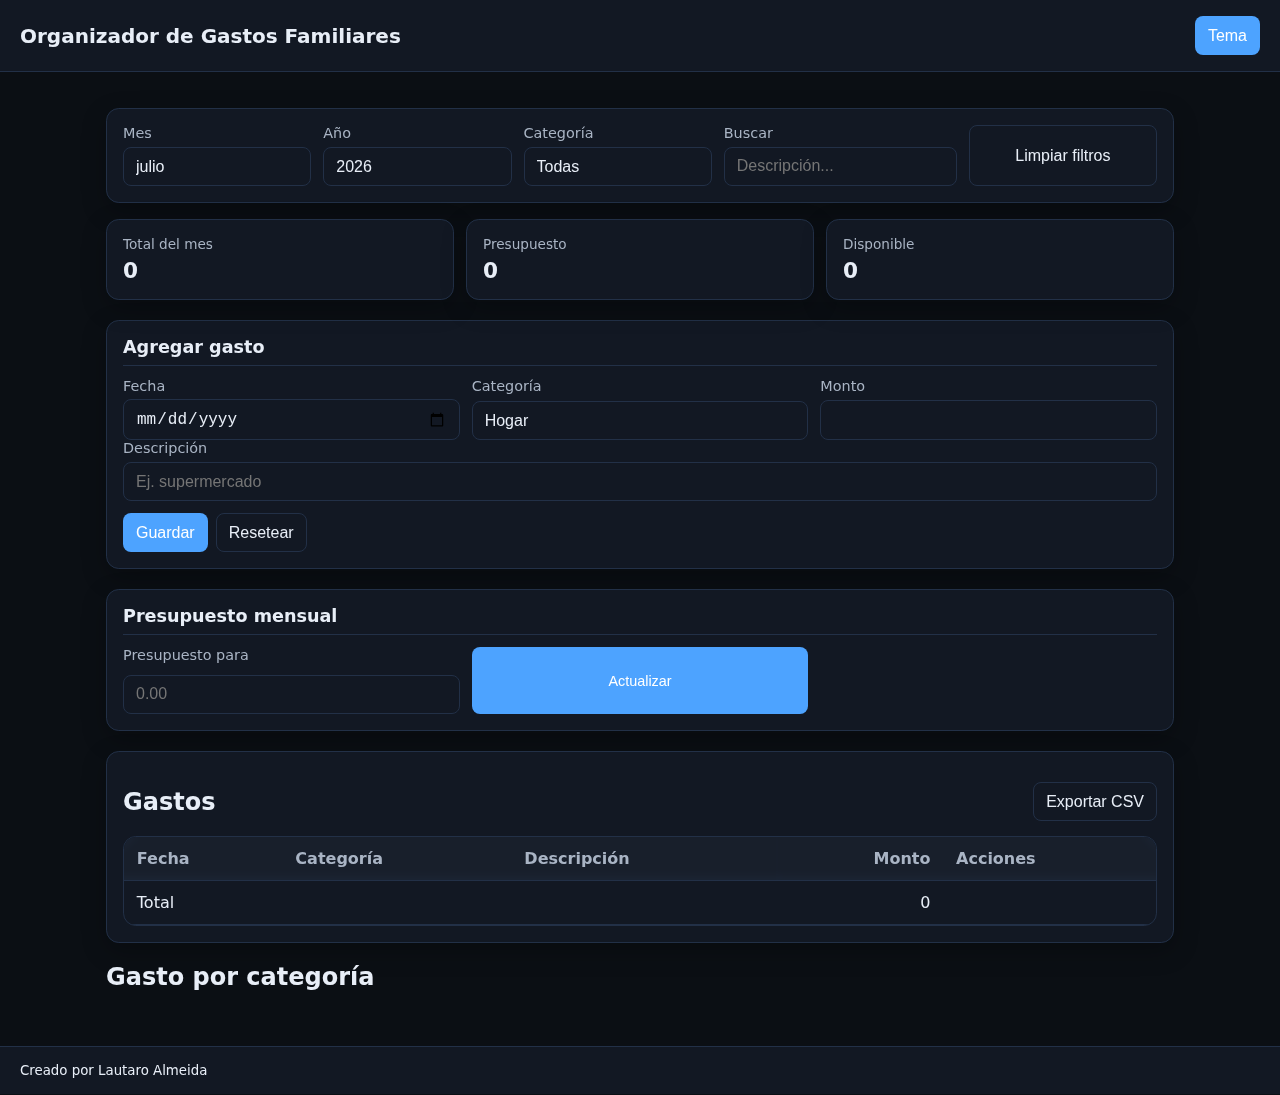
<file: index.html>
<!doctype html>
<html lang="es">
  <head>
    <meta charset="utf-8" />
    <meta name="viewport" content="width=device-width, initial-scale=1" />
    <title>Organizador de Gastos Familiares</title>
    <link rel="stylesheet" href="css/styles.css" />
  </head>
  <body>
    <header class="app-header">
      <h1>Organizador de Gastos Familiares</h1>
      <button id="toggle-theme" aria-label="Cambiar tema">Tema</button>
    </header>

    <main class="container">
      <section id="controls" class="section">
        <div class="card card-pad">
          <div class="filters">
          <label>
            Mes
            <select id="filter-month"></select>
          </label>
          <label>
            Año
            <select id="filter-year"></select>
          </label>
          <label>
            Categoría
            <select id="filter-category">
              <option value="">Todas</option>
            </select>
          </label>
          <label>
            Buscar
            <input id="filter-query" type="search" placeholder="Descripción..." />
          </label>
          <button id="clear-filters" class="secondary">Limpiar filtros</button>
          </div>
        </div>

        <div class="summary">
          <div class="card">
            <div class="label">Total del mes</div>
            <div class="value" id="summary-total">0</div>
          </div>
          <div class="card">
            <div class="label">Presupuesto</div>
            <div class="value" id="summary-budget">0</div>
          </div>
          <div class="card">
            <div class="label">Disponible</div>
            <div class="value" id="summary-remaining">0</div>
          </div>
        </div>
      </section>

      <section id="new-expense" class="section">
        <div class="card">
          <div class="card-header"><h2>Agregar gasto</h2></div>
          <form id="expense-form" autocomplete="off">
            <div class="form-row">
              <label>
                Fecha
                <input type="date" id="expense-date" required />
              </label>
              <label>
                Categoría
                <select id="expense-category" required></select>
              </label>
              <label>
                Monto
                <input type="number" id="expense-amount" step="0.01" min="0" required />
              </label>
            </div>
            <label>
              Descripción
              <input type="text" id="expense-desc" maxlength="80" placeholder="Ej. supermercado" required />
            </label>
            <div class="form-actions">
              <button type="submit">Guardar</button>
              <button type="button" id="reset-form" class="secondary">Resetear</button>
            </div>
          </form>
        </div>
      </section>

      <section id="budget" class="section">
        <div class="card">
          <div class="card-header"><h2>Presupuesto mensual</h2></div>
          <form id="budget-form">
            <div class="form-row">
              <label>
                Presupuesto para <span id="budget-period"></span>
                <input type="number" id="budget-value" step="0.01" min="0" placeholder="0.00" />
              </label>
              <button type="submit" class="btn-sm">Actualizar</button>
            </div>
          </form>
        </div>
      </section>

      <section id="list" class="section">
        <div class="card">
          <div class="list-header">
            <h2>Gastos</h2>
            <div class="list-actions">
              <button id="export-csv" class="secondary">Exportar CSV</button>
            </div>
          </div>
          <div class="table-wrap">
            <table id="expense-table">
              <thead>
                <tr>
                  <th data-sort="date">Fecha</th>
                  <th data-sort="category">Categoría</th>
                  <th data-sort="desc">Descripción</th>
                  <th data-sort="amount" class="amount">Monto</th>
                  <th>Acciones</th>
                </tr>
              </thead>
              <tbody></tbody>
              <tfoot>
                <tr>
                  <td colspan="3">Total</td>
                  <td class="amount" id="table-total">0</td>
                  <td></td>
                </tr>
              </tfoot>
            </table>
          </div>
        </div>
      </section>

      <section id="by-category" class="section">
        <h2>Gasto por categoría</h2>
        <div id="category-summary" class="category-grid"></div>
      </section>
    </main>

    <footer class="app-footer">
      <small>Creado por Lautaro Almeida</small>
    </footer>

    <script src="js/app.js"></script>
  </body>
</html>
</file>
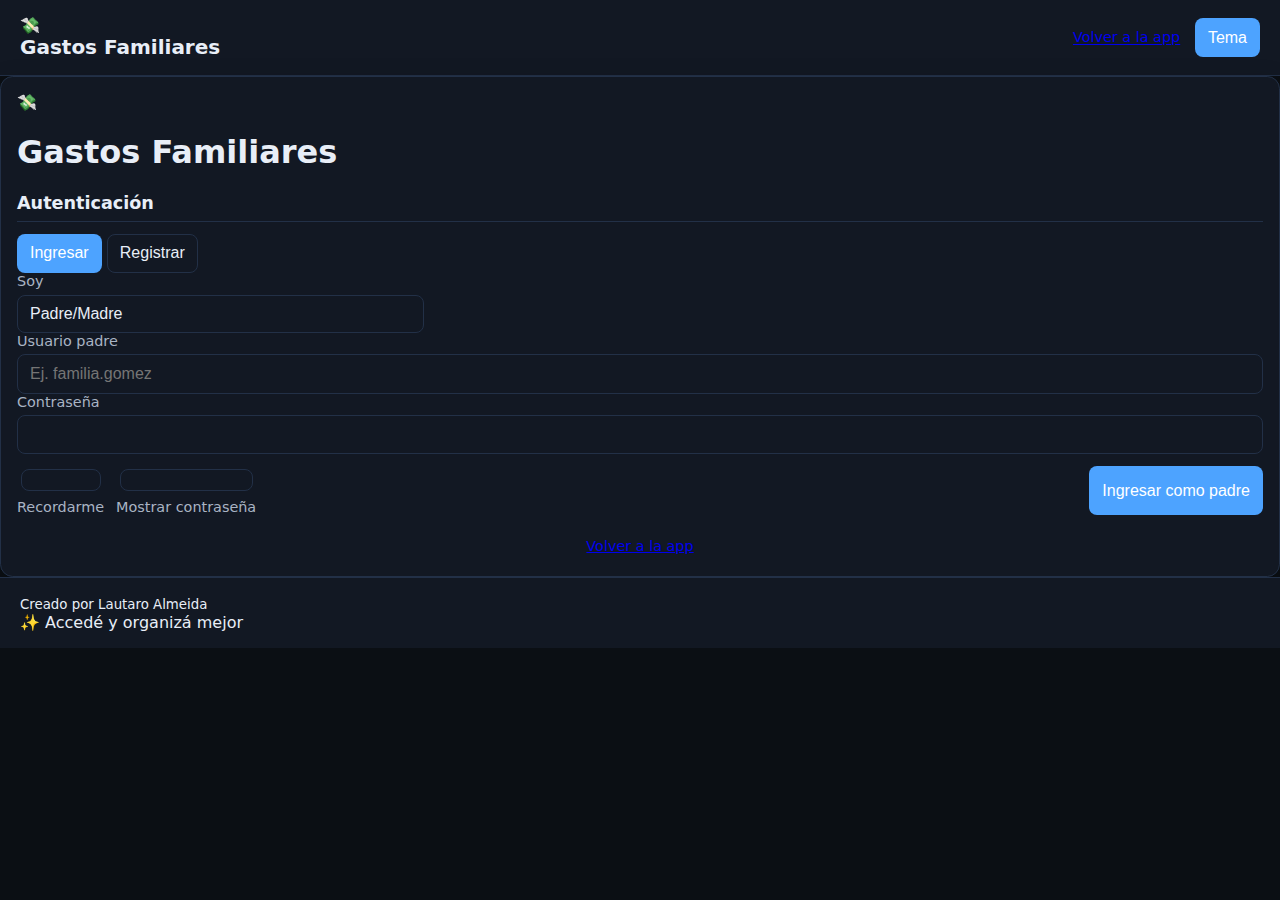
<file: auth.html>
<!doctype html>
<html lang="es">
  <head>
    <meta charset="utf-8" />
    <meta name="viewport" content="width=device-width, initial-scale=1" />
    <title>Login | Gastos Familiares</title>
    <link rel="stylesheet" href="css/styles.css" />
  </head>
  <body>
    <header class="app-header">
      <div class="brand">
        <span class="logo" aria-hidden="true">💸</span>
        <h1>Gastos Familiares</h1>
      </div>
      <div class="auth-head">
        <a href="index.html" class="secondary btn-sm">Volver a la app</a>
        <button id="toggle-theme" aria-label="Cambiar tema">Tema</button>
      </div>
    </header>

    <main class="auth-page">
      <div class="auth-card card">
        <div class="brand-hero" style="justify-content:center;">
          <span class="logo" aria-hidden="true">💸</span>
          <h1>Gastos Familiares</h1>
        </div>
        <div class="card-header" style="margin-top:.5rem;"><h2>Autenticación</h2></div>
        <div class="auth-tabs" style="justify-content:center;">
          <button class="tab-btn" data-tab="login" id="tab-login">Ingresar</button>
          <button class="tab-btn secondary" data-tab="register" id="tab-register">Registrar</button>
        </div>

        <div class="tab-content" id="tab-content-login">
          <div class="form-row">
            <label>
              Soy
              <select id="login-role">
                <option value="parent">Padre/Madre</option>
                <option value="child">Hijo/Hija</option>
              </select>
            </label>
          </div>
          <form id="login-form-parent" autocomplete="off">
            <label>
              Usuario padre
              <input type="text" id="login-parent-user" required placeholder="Ej. familia.gomez" />
            </label>
            <label>
              Contraseña
              <input type="password" id="login-parent-pass" required />
            </label>
            <div class="form-actions" style="justify-content:space-between;">
              <div style="display:flex; gap:.75rem; align-items:center;">
                <label><input type="checkbox" id="remember-parent" /> Recordarme</label>
                <label><input type="checkbox" id="show-parent-pass" /> Mostrar contraseña</label>
              </div>
              <button type="submit">Ingresar como padre</button>
            </div>
          </form>

          <form id="login-form-child" autocomplete="off" hidden>
            <label>
              Usuario del hijo
              <input type="text" id="login-child-name" required placeholder="Ej. juan.perez" />
            </label>
            <label>
              Contraseña del hijo
              <input type="password" id="login-child-pass" required />
            </label>
            <div class="form-actions" style="justify-content:space-between;">
              <div style="display:flex; gap:.75rem; align-items:center;">
                <label><input type="checkbox" id="remember-child" /> Recordarme</label>
                <label><input type="checkbox" id="show-child-pass" /> Mostrar contraseña</label>
              </div>
              <button type="submit">Ingresar como hijo</button>
            </div>
          </form>
        </div>

        <div class="tab-content" id="tab-content-register" hidden>
          <form id="register-form" autocomplete="off">
            <h3>Cuenta de padres</h3>
            <div class="form-row">
              <label>
                Usuario padre
                <input type="text" id="reg-parent-user" required placeholder="Ej. familia.gomez" />
              </label>
              <label>
                Contraseña
                <input type="password" id="reg-parent-pass" required />
              </label>
            </div>
            <h3>Hijos</h3>
            <div id="children-list" class="children-list"></div>
            <button type="button" id="add-child" class="secondary btn-sm">Agregar hijo</button>
            <div class="form-actions" style="margin-top:1rem;">
              <button type="submit">Crear familia</button>
            </div>
          </form>
        </div>
        <div class="form-actions" style="justify-content:center; margin-top:1rem;">
          <a href="index.html" class="secondary btn-sm">Volver a la app</a>
        </div>
      </div>
    </main>

    <footer class="app-footer">
      <div class="footer-inner">
        <small class="credit">Creado por Lautaro Almeida</small>
        <div class="fun-note" aria-hidden="true">✨ Accedé y organizá mejor</div>
      </div>
    </footer>

    <script src="js/app.js"></script>
    <script>
      // extras: mostrar/ocultar contraseña
      document.addEventListener('DOMContentLoaded', () => {
        const sp = document.getElementById('show-parent-pass');
        const cp = document.getElementById('show-child-pass');
        const parentPass = document.getElementById('login-parent-pass');
        const childPass = document.getElementById('login-child-pass');
        if (sp) sp.addEventListener('change', () => { parentPass.type = sp.checked ? 'text' : 'password'; });
        if (cp) cp.addEventListener('change', () => { childPass.type = cp.checked ? 'text' : 'password'; });
      });
    </script>
  </body>
  </html>
</file>
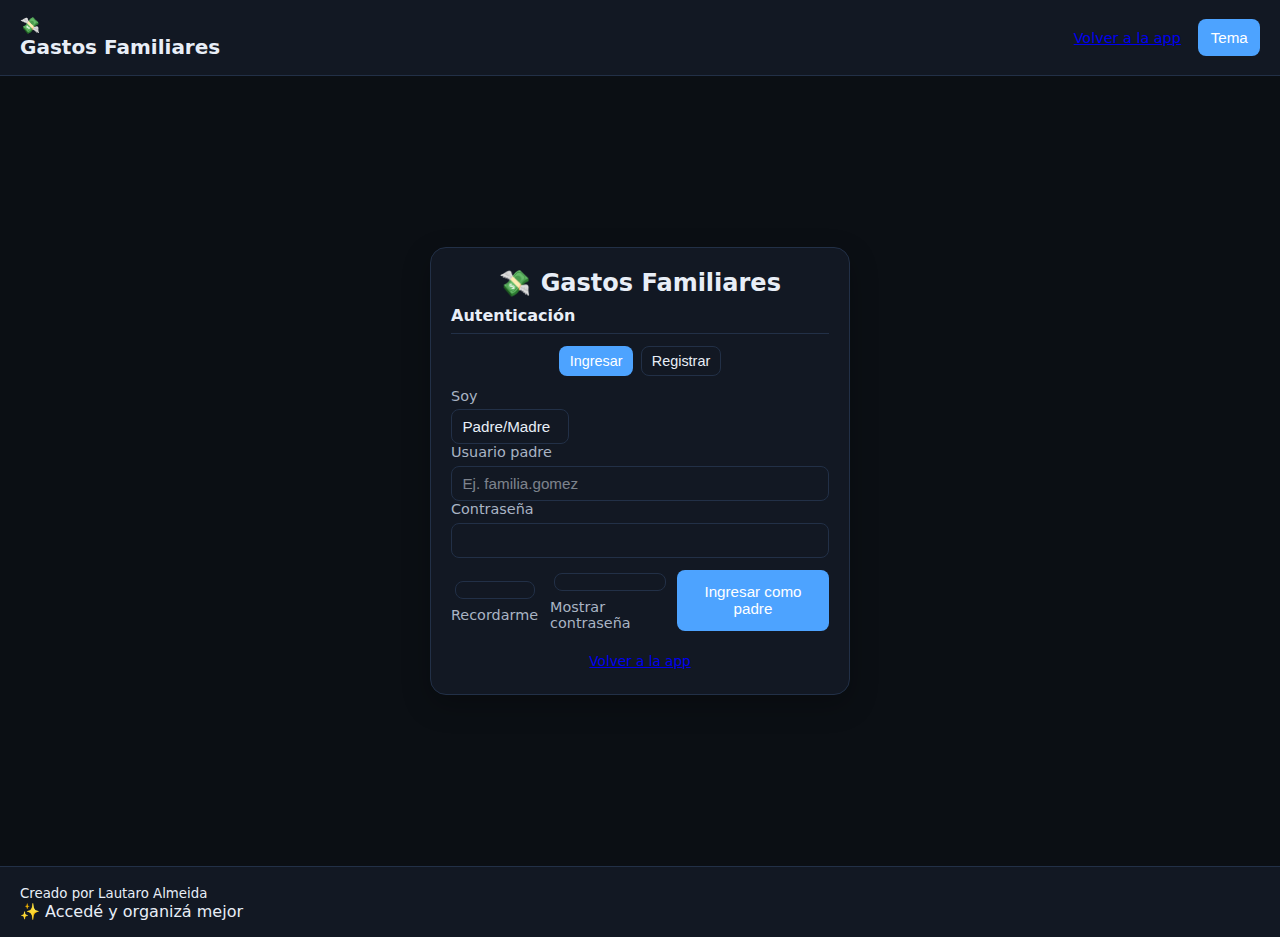
<file: Views/Pages/auth.html>
<!doctype html>
<html lang="es">
  <head>
    <meta charset="utf-8" />
    <meta name="viewport" content="width=device-width, initial-scale=1" />
    <title>Login | Gastos Familiares</title>
    <link rel="stylesheet" href="../css/styles.css" />
  </head>
  <body>
    <header class="app-header">
      <div class="brand">
        <span class="logo" aria-hidden="true">💸</span>
        <h1>Gastos Familiares</h1>
      </div>
      <div class="auth-head">
        <a href="../../index.html" class="secondary btn-sm">Volver a la app</a>
        <button id="toggle-theme" aria-label="Cambiar tema">Tema</button>
      </div>
    </header>

    <main class="auth-page">
      <div class="auth-card card">
        <div class="brand-hero" style="justify-content:center;">
          <span class="logo" aria-hidden="true">💸</span>
          <h1>Gastos Familiares</h1>
        </div>
        <div class="card-header" style="margin-top:.5rem;"><h2>Autenticación</h2></div>
        <div class="auth-tabs" style="justify-content:center;">
          <button class="tab-btn" data-tab="login" id="tab-login">Ingresar</button>
          <button class="tab-btn secondary" data-tab="register" id="tab-register">Registrar</button>
        </div>

        <div class="tab-content" id="tab-content-login">
          <div class="form-row">
            <label>
              Soy
              <select id="login-role">
                <option value="parent">Padre/Madre</option>
                <option value="child">Hijo/Hija</option>
              </select>
            </label>
          </div>
          <form id="login-form-parent" autocomplete="off">
            <label>
              Usuario padre
              <input type="text" id="login-parent-user" required placeholder="Ej. familia.gomez" />
            </label>
            <label>
              Contraseña
              <input type="password" id="login-parent-pass" required />
            </label>
            <div class="form-actions" style="justify-content:space-between;">
              <div style="display:flex; gap:.75rem; align-items:center;">
                <label><input type="checkbox" id="remember-parent" /> Recordarme</label>
                <label><input type="checkbox" id="show-parent-pass" /> Mostrar contraseña</label>
              </div>
              <button type="submit">Ingresar como padre</button>
            </div>
          </form>

          <form id="login-form-child" autocomplete="off" hidden>
            <label>
              Usuario del hijo
              <input type="text" id="login-child-name" required placeholder="Ej. juan.perez" />
            </label>
            <label>
              Contraseña del hijo
              <input type="password" id="login-child-pass" required />
            </label>
            <div class="form-actions" style="justify-content:space-between;">
              <div style="display:flex; gap:.75rem; align-items:center;">
                <label><input type="checkbox" id="remember-child" /> Recordarme</label>
                <label><input type="checkbox" id="show-child-pass" /> Mostrar contraseña</label>
              </div>
              <button type="submit">Ingresar como hijo</button>
            </div>
          </form>
        </div>

        <div class="tab-content" id="tab-content-register" hidden>
          <form id="register-form" autocomplete="off">
            <h3>Cuenta de padres</h3>
            <div class="form-row">
              <label>
                Usuario padre
                <input type="text" id="reg-parent-user" required placeholder="Ej. familia.gomez" />
              </label>
              <label>
                Contraseña
                <input type="password" id="reg-parent-pass" required />
              </label>
            </div>
            <h3>Hijos</h3>
            <div id="children-list" class="children-list"></div>
            <button type="button" id="add-child" class="secondary btn-sm">Agregar hijo</button>
            <div class="form-actions" style="margin-top:1rem;">
              <button type="submit">Crear familia</button>
            </div>
          </form>
        </div>
        <div class="form-actions" style="justify-content:center; margin-top:1rem;">
          <a href="../../index.html" class="secondary btn-sm">Volver a la app</a>
        </div>
      </div>
    </main>

    <footer class="app-footer">
      <div class="footer-inner">
        <small class="credit">Creado por Lautaro Almeida</small>
        <div class="fun-note" aria-hidden="true">✨ Accedé y organizá mejor</div>
      </div>
    </footer>

    <script src="../js/app.js"></script>
    <script>
      // extras: mostrar/ocultar contraseña
      document.addEventListener('DOMContentLoaded', () => {
        const sp = document.getElementById('show-parent-pass');
        const cp = document.getElementById('show-child-pass');
        const parentPass = document.getElementById('login-parent-pass');
        const childPass = document.getElementById('login-child-pass');
        if (sp) sp.addEventListener('change', () => { parentPass.type = sp.checked ? 'text' : 'password'; });
        if (cp) cp.addEventListener('change', () => { childPass.type = cp.checked ? 'text' : 'password'; });
      });
    </script>
  </body>
  </html>
</file>
<file: css/styles.css>
:root {
  --bg: #0b0f14;
  --bg-elev: #121823;
  --text: #e8eef7;
  --muted: #a9b4c4;
  --primary: #4da3ff;
  --primary-700: #2b78d4;
  --danger: #ff6b6b;
  --ok: #2ecc71;
  --border: #223047;
  --surface-veil: rgba(255,255,255,0.03);
}

[data-theme="light"] {
  --bg: #f7f9fc;
  --bg-elev: #ffffff;
  --text: #111827;
  --muted: #4b5563;
  --primary: #1d4ed8;
  --primary-700: #1e40af;
  --danger: #dc2626;
  --ok: #16a34a;
  --border: #e5e7eb;
}

* { box-sizing: border-box; }
html, body { height: 100%; }
body {
  margin: 0;
  font-family: system-ui, -apple-system, Segoe UI, Roboto, Ubuntu, Cantarell, Noto Sans, Arial, "Apple Color Emoji", "Segoe UI Emoji";
  background: var(--bg);
  color: var(--text);
}

.app-header, .app-footer {
  display: flex;
  align-items: center;
  justify-content: space-between;
  gap: 1rem;
  padding: 1rem 1.25rem;
  background: var(--bg-elev);
  border-bottom: 1px solid var(--border);
}
.app-footer { border-top: 1px solid var(--border); border-bottom: none; }
.app-header h1 { margin: 0; font-size: 1.25rem; font-weight: 600; }

.container { max-width: 1100px; margin: 0 auto; padding: 1rem; }
.section { margin: 1.25rem 0; }

.filters { display: grid; grid-template-columns: repeat(5, 1fr); gap: .75rem; }
.filters label { display: grid; gap: .35rem; font-size: .9rem; color: var(--muted); }

.summary { display: grid; grid-template-columns: repeat(3, 1fr); gap: .75rem; margin-top: 1rem; }
.card { background: var(--bg-elev); border: 1px solid var(--border); border-radius: .8rem; padding: 1rem; box-shadow: 0 8px 24px rgba(0,0,0,.25); }
.card-pad { padding: 1rem; }
.card-header { display: flex; align-items: center; justify-content: space-between; padding-bottom: .5rem; margin-bottom: .75rem; border-bottom: 1px solid var(--border); }
.card-header h2 { margin: 0; font-size: 1.1rem; }
.card .label { color: var(--muted); font-size: .85rem; }
.card .value { font-size: 1.35rem; font-weight: 700; margin-top: .35rem; }

.form-row { display: grid; grid-template-columns: repeat(3, 1fr); gap: .75rem; }
label { display: grid; gap: .35rem; font-size: .9rem; color: var(--muted); }
input, select, button {
  appearance: none;
  border: 1px solid var(--border);
  background: var(--bg-elev);
  color: var(--text);
  border-radius: .5rem;
  padding: .6rem .75rem;
  font-size: 1rem;
}
button { cursor: pointer; border-color: transparent; background: var(--primary); color: #fff; transition: background .2s ease, transform .06s ease; }
button:hover { background: var(--primary-700); }
button:active { transform: scale(0.99); }
button.secondary { background: transparent; border: 1px solid var(--border); color: var(--text); }
button.secondary:hover { border-color: var(--primary); }
.btn-sm { padding: .4rem .6rem; font-size: .9rem; }
.form-actions { display: flex; gap: .5rem; margin-top: .75rem; }

.table-wrap { border: 1px solid var(--border); border-radius: .8rem; overflow: auto; max-height: 420px; background: var(--bg-elev); }
table { width: 100%; border-collapse: collapse; }
thead th { position: sticky; top: 0; z-index: 1; text-align: left; font-weight: 600; color: var(--muted); background: var(--surface-veil); backdrop-filter: saturate(120%) blur(4px); }
th, td { padding: .75rem .8rem; border-bottom: 1px solid var(--border); }
tbody tr:nth-child(odd) { background: rgba(255,255,255,0.015); }
tbody tr:hover { background: rgba(255,255,255,0.03); }
.amount { text-align: right; }

.list-header { display: flex; align-items: center; justify-content: space-between; }
.list-actions { display: flex; gap: .5rem; }

.category-grid { display: grid; grid-template-columns: repeat(3, 1fr); gap: .75rem; }
.category-tile { background: var(--bg-elev); border: 1px solid var(--border); border-radius: .8rem; padding: .8rem; }
.category-tile .tile-top { display: flex; align-items: center; justify-content: space-between; gap: .5rem; }
.category-tile .name { color: var(--muted); }
.category-tile .val { font-weight: 700; }
.category-tile .bar { height: 6px; width: 100%; border-radius: 999px; background: rgba(255,255,255,0.06); overflow: hidden; margin-top: .6rem; }
.category-tile .bar span { display: block; height: 100%; width: 0; background: var(--primary); transition: width .6s ease; }

.row-actions { display: flex; gap: .35rem; justify-content: flex-end; }
.row-actions button { padding: .35rem .5rem; font-size: .85rem; }
.btn-danger { background: var(--danger); }

input:focus-visible, select:focus-visible, button:focus-visible {
  outline: none;
  box-shadow: 0 0 0 2px rgba(77,163,255,.65);
}

@media (max-width: 900px) {
  .filters { grid-template-columns: repeat(2, 1fr); }
  .summary { grid-template-columns: 1fr; }
  .form-row { grid-template-columns: 1fr; }
  .category-grid { grid-template-columns: 1fr 1fr; }
}

@media (max-width: 600px) {
  .filters { grid-template-columns: 1fr; }
  .category-grid { grid-template-columns: 1fr; }
  th:nth-child(3), td:nth-child(3) { display: none; }
}
</file>
<file: Views/css/styles.css>
:root {
  --bg: #0b0f14;
  --bg-elev: #121823;
  --text: #e8eef7;
  --muted: #a9b4c4;
  --primary: #4da3ff;
  --primary-700: #2b78d4;
  --danger: #ff6b6b;
  --ok: #2ecc71;
  --border: #223047;
  --surface-veil: rgba(255,255,255,0.03);
}

[data-theme="light"] {
  --bg: #f7f9fc;
  --bg-elev: #ffffff;
  --text: #111827;
  --muted: #4b5563;
  --primary: #1d4ed8;
  --primary-700: #1e40af;
  --danger: #dc2626;
  --ok: #16a34a;
  --border: #e5e7eb;
}

* { box-sizing: border-box; }
html, body { height: 100%; }
body {
  margin: 0;
  font-family: system-ui, -apple-system, Segoe UI, Roboto, Ubuntu, Cantarell, Noto Sans, Arial, "Apple Color Emoji", "Segoe UI Emoji";
  background: var(--bg);
  color: var(--text);
}

.app-header, .app-footer {
  display: flex;
  align-items: center;
  justify-content: space-between;
  gap: 1rem;
  padding: 1rem 1.25rem;
  background: var(--bg-elev);
  border-bottom: 1px solid var(--border);
}
.app-footer { border-top: 1px solid var(--border); border-bottom: none; }
.app-header h1 { margin: 0; font-size: 1.25rem; font-weight: 600; }
.auth-head { display: flex; align-items: center; gap: .5rem; }
.badge { display: inline-block; padding: .25rem .5rem; border: 1px solid var(--border); border-radius: .4rem; font-size: .85rem; color: var(--muted); }

/* Nav links styled as pills */
.app-nav { display: flex; align-items: center; gap: .5rem; }
.app-nav a {
  color: var(--muted);
  text-decoration: none;
  padding: .35rem .55rem;
  border-radius: .5rem;
  border: 1px solid transparent;
}
.app-nav a:hover { color: var(--text); background: var(--surface-veil); border-color: var(--border); }

.container { max-width: 1100px; margin: 0 auto; padding: 1rem; }
.section { margin: 1.25rem 0; }

.filters { display: grid; grid-template-columns: repeat(5, 1fr); gap: .75rem; }
.filters label { display: grid; gap: .35rem; font-size: .9rem; color: var(--muted); }

.summary { display: grid; grid-template-columns: repeat(4, 1fr); gap: .75rem; margin-top: 1rem; }
.card { background: var(--bg-elev); border: 1px solid var(--border); border-radius: .8rem; padding: 1rem; box-shadow: 0 8px 24px rgba(0,0,0,.25); }
.card-pad { padding: 1rem; }
.card-header { display: flex; align-items: center; justify-content: space-between; padding-bottom: .5rem; margin-bottom: .75rem; border-bottom: 1px solid var(--border); }
.card-header h2 { margin: 0; font-size: 1.1rem; }
.card .label { color: var(--muted); font-size: .85rem; }
.card .value { font-size: 1.35rem; font-weight: 700; margin-top: .35rem; }

.auth-tabs { display: flex; gap: .5rem; margin-bottom: .75rem; }
.tab-content { margin-top: .5rem; }
.children-list { display: grid; gap: .5rem; }

/* Login hero */
.auth-page { min-height: calc(100vh - 110px); display: grid; place-items: center; padding: 1.5rem; }
.auth-card { width: 100%; max-width: 420px; }
.brand-hero { display: flex; align-items: center; gap: .6rem; }
.brand-hero .logo { font-size: 1.6rem; }
.brand-hero h1 { font-size: 1.5rem; margin: 0; }
.tagline { margin-top: .5rem; color: var(--muted); }
.bullets { margin: .75rem 0 0; padding: 0; list-style: none; display: grid; gap: .4rem; color: var(--muted); }
.bullets li::before { content: "• "; color: var(--primary); }

.card.glass { background: var(--bg-elev); }

.form-row { display: grid; grid-template-columns: repeat(3, 1fr); gap: .75rem; }
/* Avoid overly wide buttons inside grid rows */
.form-row > button, .form-row > .secondary, .form-row > .btn-sm { justify-self: start; }
.form-row > button { width: auto; }
label { display: grid; gap: .35rem; font-size: .9rem; color: var(--muted); }
input, select, button {
  appearance: none;
  border: 1px solid var(--border);
  background: var(--bg-elev);
  color: var(--text);
  border-radius: .5rem;
  padding: .55rem .7rem;
  font-size: .95rem;
}
button { cursor: pointer; border-color: transparent; background: var(--primary); color: #fff; transition: background .2s ease, transform .06s ease; }
button:hover { background: var(--primary-700); }
button:active { transform: scale(0.99); }
button.secondary { background: transparent; border: 1px solid var(--border); color: var(--text); }
button.secondary:hover { border-color: var(--primary); }
.btn-sm { padding: .4rem .6rem; font-size: .9rem; }
.form-actions { display: flex; gap: .5rem; margin-top: .75rem; }

/* Auth page – smaller controls and nicer layout */
.auth-page .card { padding: 1.25rem; border-radius: 1rem; }
.auth-page .card-header h2 { font-size: 1rem; }
.auth-page .auth-tabs { margin-top: .25rem; }
.auth-page .tab-btn { padding: .38rem .6rem; font-size: .9rem; }
.auth-page .form-actions button { padding: .5rem .7rem; font-size: .95rem; }
.auth-page input, .auth-page select { padding: .5rem .65rem; font-size: .95rem; }
.auth-page label { font-size: .9rem; }
.auth-page .children-list { gap: .6rem; }
.auth-page .btn-sm { padding: .35rem .55rem; font-size: .85rem; }

/* Subtle surface and border for better readability */
.auth-page .card { box-shadow: 0 10px 28px rgba(0,0,0,.25); }
.auth-page input:hover, .auth-page select:hover { border-color: rgba(77,163,255,.45); }
.auth-page input::placeholder { color: rgba(233, 239, 247, .5); }

.table-wrap { border: 1px solid var(--border); border-radius: .8rem; overflow: auto; max-height: 420px; background: var(--bg-elev); }
table { width: 100%; border-collapse: collapse; }
thead th { position: sticky; top: 0; z-index: 1; text-align: left; font-weight: 600; color: var(--muted); background: var(--surface-veil); backdrop-filter: saturate(120%) blur(4px); }
th, td { padding: .75rem .8rem; border-bottom: 1px solid var(--border); }
tbody tr:nth-child(odd) { background: rgba(255,255,255,0.015); }
tbody tr:hover { background: rgba(255,255,255,0.03); }
.amount { text-align: right; }

.list-header { display: flex; align-items: center; justify-content: space-between; }
.list-actions { display: flex; gap: .5rem; }

.category-grid { display: grid; grid-template-columns: repeat(3, 1fr); gap: .75rem; }
.category-tile { background: var(--bg-elev); border: 1px solid var(--border); border-radius: .8rem; padding: .8rem; }
.category-tile .tile-top { display: flex; align-items: center; justify-content: space-between; gap: .5rem; }
.category-tile .name { color: var(--muted); }
.category-tile .val { font-weight: 700; }
.category-tile .bar { height: 6px; width: 100%; border-radius: 999px; background: rgba(255,255,255,0.06); overflow: hidden; margin-top: .6rem; }
.category-tile .bar span { display: block; height: 100%; width: 0; background: var(--primary); transition: width .6s ease; }

.row-actions { display: flex; gap: .35rem; justify-content: flex-end; }
.row-actions button { padding: .35rem .5rem; font-size: .85rem; }
.btn-danger { background: var(--danger); }

input:focus-visible, select:focus-visible, button:focus-visible {
  outline: none;
  box-shadow: 0 0 0 2px rgba(77,163,255,.65);
}

@media (max-width: 900px) {
  .filters { grid-template-columns: repeat(2, 1fr); }
  .summary { grid-template-columns: 1fr; }
  .form-row { grid-template-columns: 1fr; }
  .category-grid { grid-template-columns: 1fr 1fr; }
}

@media (max-width: 600px) {
  .filters { grid-template-columns: 1fr; }
  .category-grid { grid-template-columns: 1fr; }
  th:nth-child(3), td:nth-child(3) { display: none; }
}
</file>
